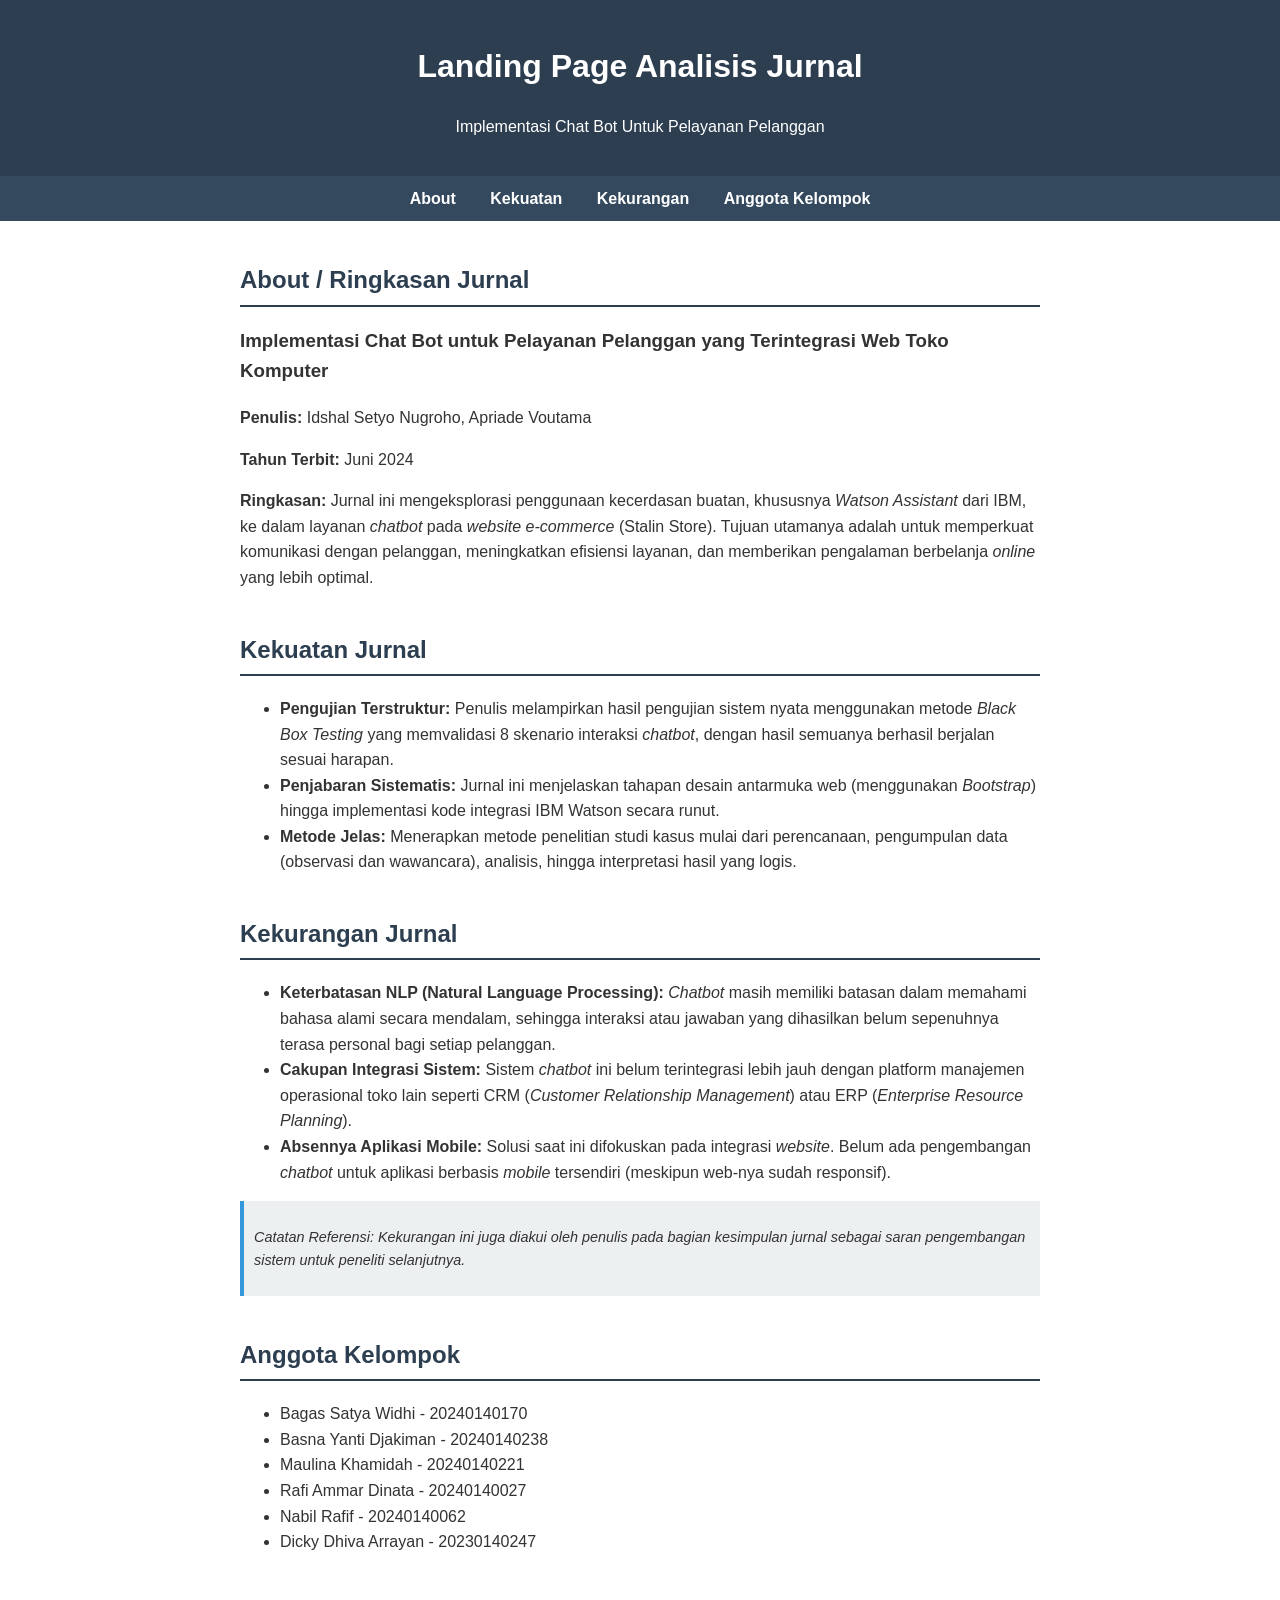
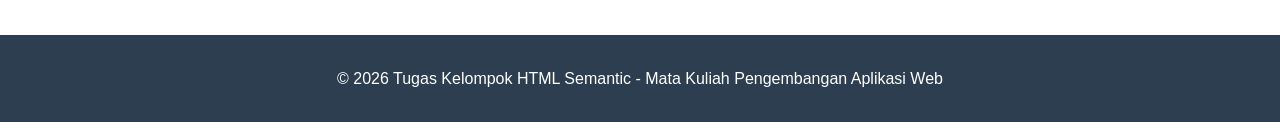
<file: index.html>
<!DOCTYPE html>
<html lang="id">
<head>
    <meta charset="UTF-8">
    <meta name="viewport" content="width=device-width, initial-scale=1.0">
    <title>Landing Page Jurnal - Semantic HTML</title>
    <style>
        body { font-family: Arial, sans-serif; line-height: 1.6; margin: 0; padding: 0; color: #333; }
        header { background-color: #2c3e50; color: #ffffff; padding: 20px; text-align: center; }
        nav { background-color: #34495e; padding: 10px; text-align: center; }
        nav a { color: #ffffff; margin: 0 15px; text-decoration: none; font-weight: bold; }
        nav a:hover { text-decoration: underline; }
        main { padding: 20px; max-width: 800px; margin: auto; }
        section { margin-bottom: 40px; }
        h2 { border-bottom: 2px solid #2c3e50; padding-bottom: 5px; color: #2c3e50; }
        aside { background-color: #ecf0f1; padding: 10px; border-left: 4px solid #3498db; font-style: italic; font-size: 0.9em; margin-top: 15px; }
        footer { background-color: #2c3e50; color: #ffffff; text-align: center; padding: 15px; margin-top: 20px; }
    </style>
</head>
<body>

    <header>
        <h1>Landing Page Analisis Jurnal</h1>
        <p>Implementasi Chat Bot Untuk Pelayanan Pelanggan</p>
    </header>

    <nav>
        <a href="#about">About</a>
        <a href="#kekuatan">Kekuatan</a>
        <a href="#kekurangan">Kekurangan</a>
        <a href="#anggota">Anggota Kelompok</a>
    </nav>

    <main>
        <!-- Bagian 1: About / Ringkasan Jurnal -->
        <section id="about">
            <h2>About / Ringkasan Jurnal</h2>
            <article>
                <h3>Implementasi Chat Bot untuk Pelayanan Pelanggan yang Terintegrasi Web Toko Komputer</h3>
                <p><strong>Penulis:</strong> Idshal Setyo Nugroho, Apriade Voutama</p>
                <p><strong>Tahun Terbit:</strong> Juni 2024</p>
                <p><strong>Ringkasan:</strong> Jurnal ini mengeksplorasi penggunaan kecerdasan buatan, khususnya <em>Watson Assistant</em> dari IBM, ke dalam layanan <em>chatbot</em> pada <em>website e-commerce</em> (Stalin Store). Tujuan utamanya adalah untuk memperkuat komunikasi dengan pelanggan, meningkatkan efisiensi layanan, dan memberikan pengalaman berbelanja <em>online</em> yang lebih optimal.</p>
            </article>
        </section>

        <!-- Bagian 2: Kekuatan -->
        <section id="kekuatan">
            <h2>Kekuatan Jurnal</h2>
            <ul>
                <li><strong>Pengujian Terstruktur:</strong> Penulis melampirkan hasil pengujian sistem nyata menggunakan metode <em>Black Box Testing</em> yang memvalidasi 8 skenario interaksi <em>chatbot</em>, dengan hasil semuanya berhasil berjalan sesuai harapan.</li>
                <li><strong>Penjabaran Sistematis:</strong> Jurnal ini menjelaskan tahapan desain antarmuka web (menggunakan <em>Bootstrap</em>) hingga implementasi kode integrasi IBM Watson secara runut.</li>
                <li><strong>Metode Jelas:</strong> Menerapkan metode penelitian studi kasus mulai dari perencanaan, pengumpulan data (observasi dan wawancara), analisis, hingga interpretasi hasil yang logis.</li>
            </ul>
        </section>

        <!-- Bagian 3: Kekurangan -->
        <section id="kekurangan">
            <h2>Kekurangan Jurnal</h2>
            <ul>
                <li><strong>Keterbatasan NLP (Natural Language Processing):</strong> <em>Chatbot</em> masih memiliki batasan dalam memahami bahasa alami secara mendalam, sehingga interaksi atau jawaban yang dihasilkan belum sepenuhnya terasa personal bagi setiap pelanggan.</li>
                <li><strong>Cakupan Integrasi Sistem:</strong> Sistem <em>chatbot</em> ini belum terintegrasi lebih jauh dengan platform manajemen operasional toko lain seperti CRM (<em>Customer Relationship Management</em>) atau ERP (<em>Enterprise Resource Planning</em>).</li>
                <li><strong>Absennya Aplikasi Mobile:</strong> Solusi saat ini difokuskan pada integrasi <em>website</em>. Belum ada pengembangan <em>chatbot</em> untuk aplikasi berbasis <em>mobile</em> tersendiri (meskipun web-nya sudah responsif).</li>
            </ul>
            <aside>
                <p>Catatan Referensi: Kekurangan ini juga diakui oleh penulis pada bagian kesimpulan jurnal sebagai saran pengembangan sistem untuk peneliti selanjutnya.</p>
            </aside>
        </section>

        <!-- Bagian 4: Anggota Kelompok -->
        <section id="anggota">
            <h2>Anggota Kelompok</h2>
            <ul>
                <li>Bagas Satya Widhi - 20240140170</li>
                <li>Basna Yanti Djakiman - 20240140238</li>
                <li>Maulina Khamidah - 20240140221</li>
                <li>Rafi Ammar Dinata - 20240140027</li>
                <li>Nabil Rafif - 20240140062</li>
                <li>Dicky Dhiva Arrayan - 20230140247</li>
            </ul>
        </section>
    </main>

    <footer>
        <p>&copy; 2026 Tugas Kelompok HTML Semantic - Mata Kuliah Pengembangan Aplikasi Web</p>
    </footer>

</body>
</html>
</file>
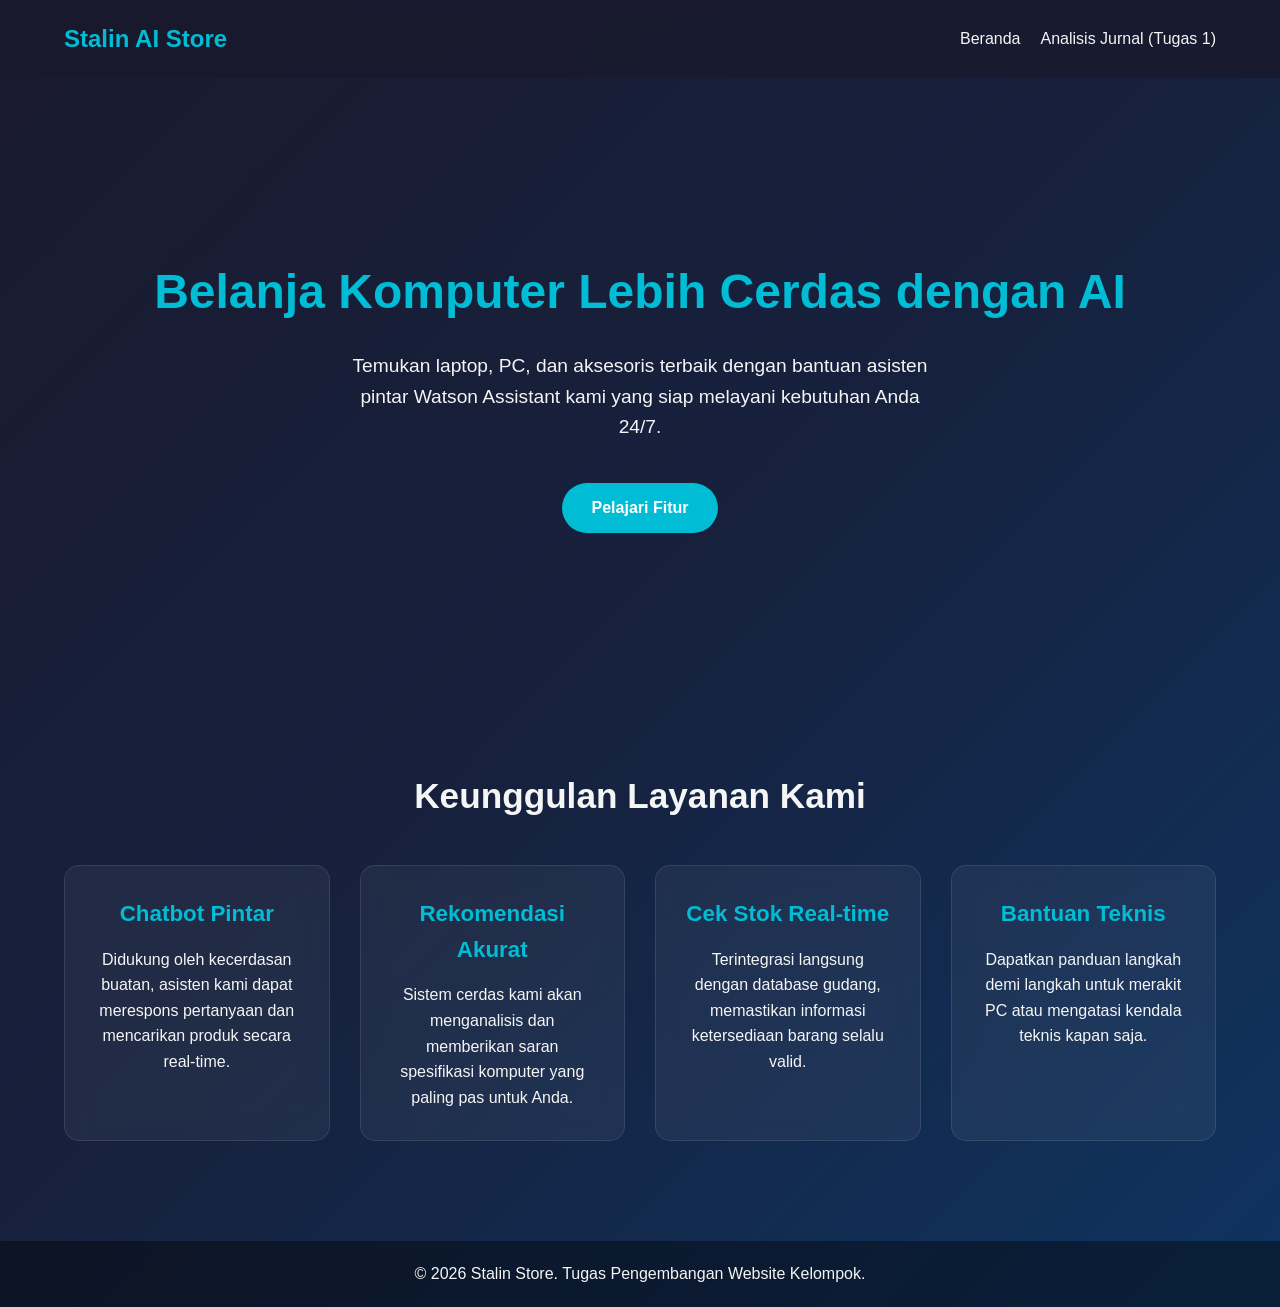
<file: home.html>
<!DOCTYPE html>
<html lang="id">
<head>
    <meta charset="UTF-8">
    <meta name="viewport" content="width=device-width, initial-scale=1.0">
    <title>Stalin Store - Beranda</title>
    <!-- Poin 1: Hubungkan CSS Eksternal -->
    <link rel="stylesheet" href="style.css"> 
</head>
<body>
    
    <nav class="navbar">
        <div class="logo">Stalin AI Store</div>
        <ul class="nav-links">
            <li><a href="home.html">Beranda</a></li>
            <!-- Menghubungkan ke landing page tugas sebelumnya -->
            <li><a href="index.html">Analisis Jurnal (Tugas 1)</a></li>
        </ul>
    </nav>

    <!-- Poin 3: Atur Header / Hero -->
    <header class="hero">
        <div class="hero-content">
            <h1>Belanja Komputer Lebih Cerdas dengan AI</h1>
            <p>Temukan laptop, PC, dan aksesoris terbaik dengan bantuan asisten pintar Watson Assistant kami yang siap melayani kebutuhan Anda 24/7.</p>
            <a href="#features" class="btn">Pelajari Fitur</a>
        </div>
    </header>

    <!-- Poin 4: Buat Grid Fitur -->
    <main id="features" class="features-section">
        <h2 class="section-title">Keunggulan Layanan Kami</h2>
        <div class="features-grid">
            <div class="card">
                <h3>Chatbot Pintar</h3>
                <p>Didukung oleh kecerdasan buatan, asisten kami dapat merespons pertanyaan dan mencarikan produk secara real-time.</p>
            </div>
            <div class="card">
                <h3>Rekomendasi Akurat</h3>
                <p>Sistem cerdas kami akan menganalisis dan memberikan saran spesifikasi komputer yang paling pas untuk Anda.</p>
            </div>
            <div class="card">
                <h3>Cek Stok Real-time</h3>
                <p>Terintegrasi langsung dengan database gudang, memastikan informasi ketersediaan barang selalu valid.</p>
            </div>
            <div class="card">
                <h3>Bantuan Teknis</h3>
                <p>Dapatkan panduan langkah demi langkah untuk merakit PC atau mengatasi kendala teknis kapan saja.</p>
            </div>
        </div>
    </main>

    <footer>
        <p>&copy; 2026 Stalin Store. Tugas Pengembangan Website Kelompok.</p>
    </footer>

</body>
</html>
</file>
<file: style.css>
/* Poin 2: Buat Variabel & Reset */
:root {
    --primary-cyan: #00bcd4;
    --dark-bg: #1a1a2e;
    --text-light: #f5f5f5;
    --font-main: 'Segoe UI', Tahoma, Geneva, Verdana, sans-serif;
    --spacing-md: 20px;
    --spacing-lg: 40px;
}

/* Reset CSS Sederhana */
* {
    margin: 0;
    padding: 0;
    box-sizing: border-box;
}

body {
    font-family: var(--font-main);
    color: var(--text-light);
    line-height: 1.6;
    /* Memberikan background gradasi yang cocok untuk efek elemen transparan */
    background: linear-gradient(135deg, #1a1a2e 0%, #16213e 50%, #0f3460 100%);
    min-height: 100vh;
}

/* --- Navigasi --- */
.navbar {
    display: flex;
    justify-content: space-between;
    align-items: center;
    padding: var(--spacing-md) 5%;
    background: rgba(26, 26, 46, 0.8);
    backdrop-filter: blur(10px);
    position: sticky;
    top: 0;
    z-index: 100;
}

.navbar .logo {
    font-size: 1.5rem;
    font-weight: bold;
    color: var(--primary-cyan);
}

.nav-links {
    list-style: none;
    display: flex;
    gap: 20px;
}

.nav-links a {
    color: var(--text-light);
    text-decoration: none;
    transition: color 0.3s ease;
}

.nav-links a:hover {
    color: var(--primary-cyan);
}

/* Poin 3: Styling Header / Hero */
.hero {
    height: 70vh;
    display: flex;
    align-items: center;
    justify-content: center;
    text-align: center;
    padding: 0 5%;
}

.hero-content h1 {
    font-size: 3rem;
    margin-bottom: var(--spacing-md);
    color: var(--primary-cyan);
}

.hero-content p {
    font-size: 1.2rem;
    max-width: 600px;
    margin: 0 auto var(--spacing-lg) auto;
}

.btn {
    display: inline-block;
    padding: 12px 30px;
    background-color: var(--primary-cyan);
    color: #fff;
    text-decoration: none;
    border-radius: 25px;
    font-weight: bold;
    transition: background 0.3s, transform 0.3s;
}

.btn:hover {
    background-color: #0097a7;
    transform: translateY(-3px);
}

/* Poin 4: Styling Grid Fitur */
.features-section {
    padding: 60px 5%;
}

.section-title {
    text-align: center;
    margin-bottom: var(--spacing-lg);
    font-size: 2.2rem;
}

.features-grid {
    display: grid;
    /* Membuat kolom responsif secara otomatis tanpa media query tambahan */
    grid-template-columns: repeat(auto-fit, minmax(250px, 1fr));
    gap: 30px;
}

/* Modern Card UI dengan efek Glassmorphism */
.card {
    background: rgba(255, 255, 255, 0.05);
    backdrop-filter: blur(12px);
    -webkit-backdrop-filter: blur(12px);
    border: 1px solid rgba(255, 255, 255, 0.1);
    border-radius: 15px;
    padding: 30px;
    text-align: center;
    transition: transform 0.3s ease, background 0.3s;
}

.card:hover {
    transform: translateY(-10px);
    background: rgba(255, 255, 255, 0.08);
}

.card h3 {
    color: var(--primary-cyan);
    margin-bottom: 15px;
    font-size: 1.4rem;
}

/* --- Footer --- */
footer {
    text-align: center;
    padding: 20px;
    background: rgba(0, 0, 0, 0.4);
    margin-top: 40px;
}

/* Poin 5: Tambah Media Query untuk Responsivitas Mobile */
@media (max-width: 768px) {
    .navbar {
        flex-direction: column;
        gap: 15px;
    }
    
    .hero-content h1 {
        font-size: 2.2rem; /* Ukuran teks diperkecil di HP */
    }
    
    .hero-content p {
        font-size: 1rem;
    }

    .features-section {
        padding: 40px 5%;
    }
    
    .features-grid {
        gap: 20px; /* Jarak antar card diperkecil di HP */
    }
}
</file>
